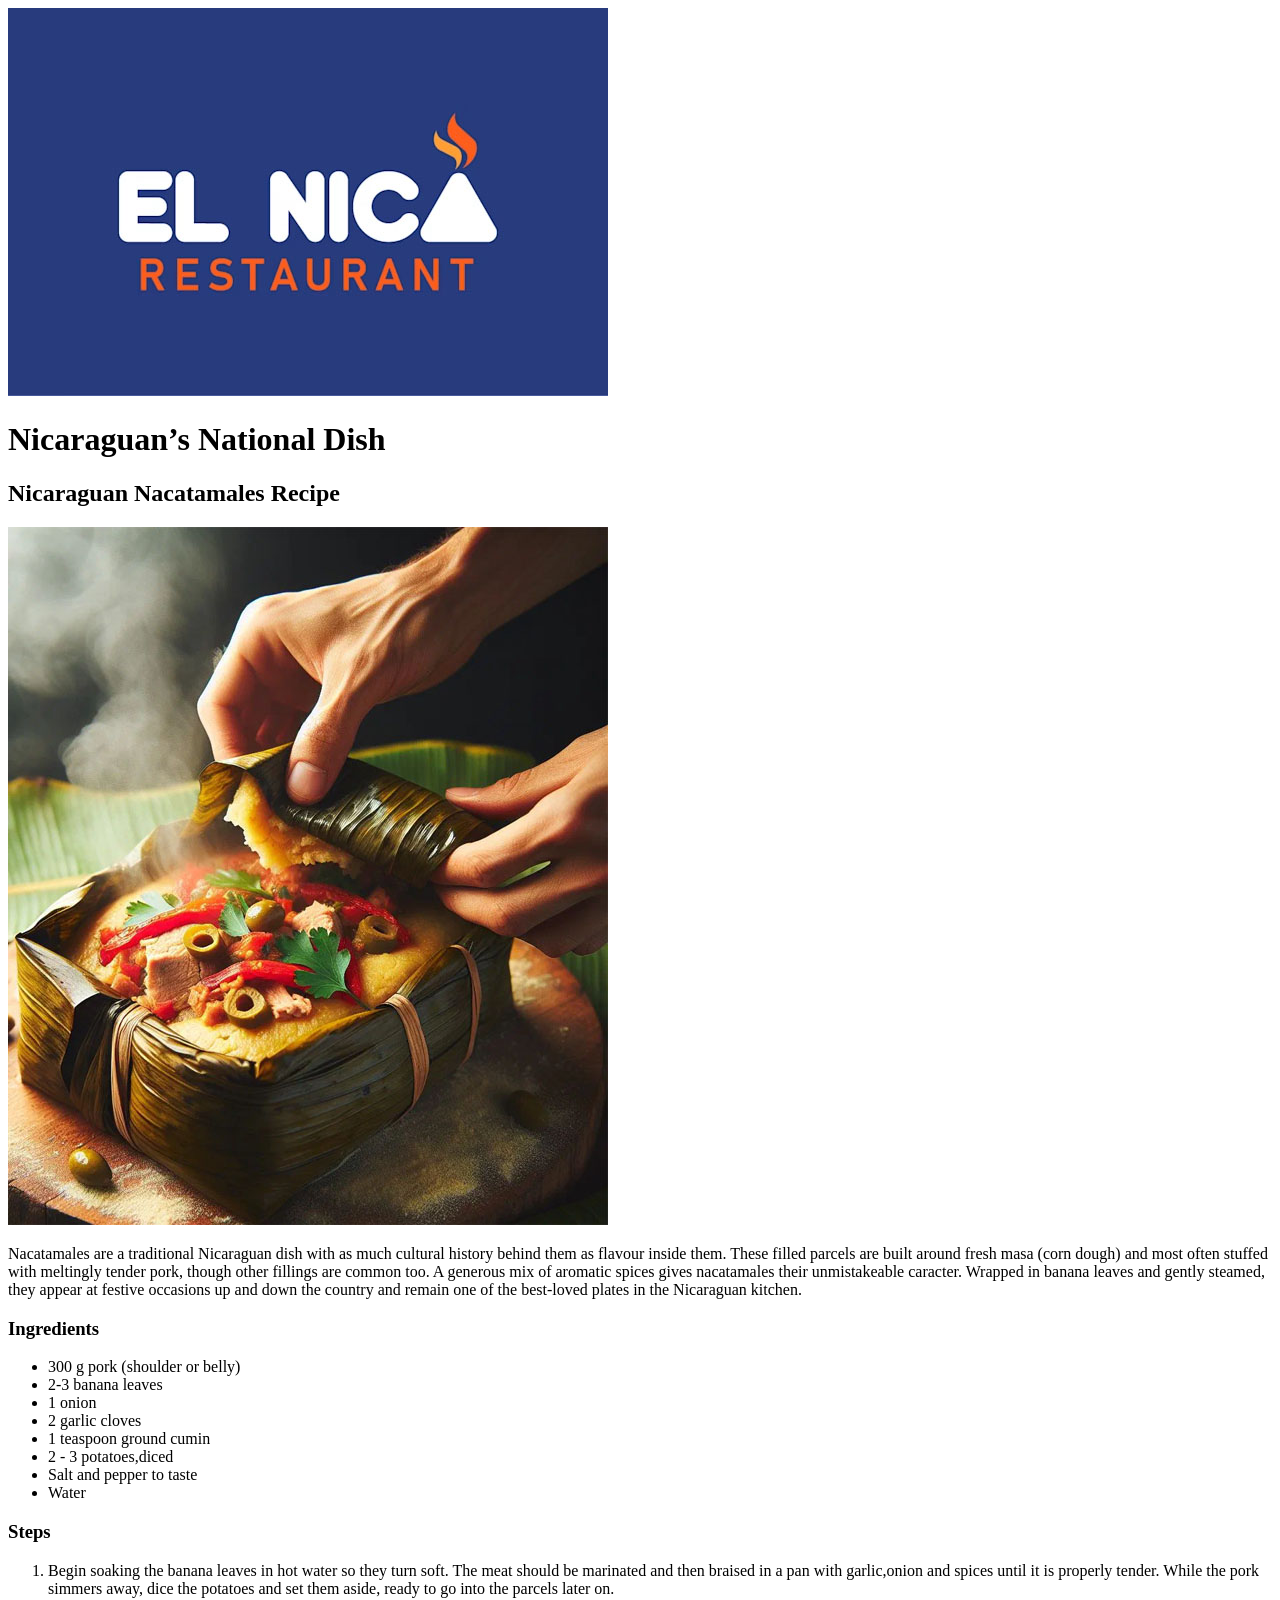
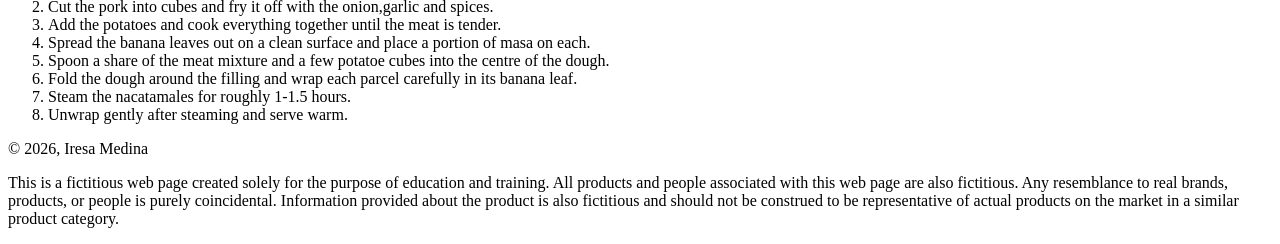
<file: gra1750p2IresaMedina2026/index.html>
<!doctype html>
<html>
<head>
<title>Nicaraguan Nacatamales Recipe | Iresa Medina 2026</title>	
</head>
<body>
<wrapper>
<header>
<img src="el-nica-restaurant-logo.jpg.jpg" />
<h1>Nicaraguan&rsquo;s National Dish</h1>
</header>
<main>
<h2>Nicaraguan Nacatamales Recipe</h2>
<img src="nacatamales-recipe.jpg.jpg" />
<p>Nacatamales are a traditional Nicaraguan dish with as much cultural history behind them as flavour inside them. These filled parcels are built around fresh masa (corn dough) and most often stuffed with meltingly tender pork, though other fillings are common too. A generous mix of aromatic spices gives nacatamales their unmistakeable caracter. Wrapped in banana leaves and gently steamed, they appear at festive occasions up and down the country and remain one of the best-loved plates in the Nicaraguan kitchen.</p>
<section>
<h3>Ingredients</h3>
	<ul>
	<li>300 g pork (shoulder or belly)</li>
	<li>2-3 banana leaves</li>
	<li>1 onion</li>
	<li>2 garlic cloves</li>
	<li>1 teaspoon ground cumin</li>
	<li>2 - 3 potatoes,diced</li>
	<li>Salt and pepper to taste</li>
	<li>Water</li>
	</ul>
</section>
<section>
<h3>Steps</h3>
	<ol>
	<li>Begin soaking the banana leaves in hot water so they turn soft. The meat should be marinated and then braised in a pan with garlic,onion and spices until it is properly tender. While the pork simmers away, dice the potatoes and set them aside, ready to go into the parcels later on.</li>
	<li>Cut the pork into cubes and fry it off with the onion,garlic and spices.</li>
	<li>Add the potatoes and cook everything together until the meat is tender.</li>
	<li>Spread the banana leaves out on a clean surface and place a portion of masa on each.</li>
	<li>Spoon a share of the meat mixture and a few potatoe cubes into the centre of the dough.</li>
	<li>Fold the dough around the filling and wrap each parcel carefully in its banana leaf.</li>
	<li>Steam the nacatamales for roughly 1-1.5 hours.</li>
	<li>Unwrap gently after steaming and serve warm.</li>
	</ol>
	</section>
</main>
<footer>
	<p>&copy; 2026, Iresa Medina</p>
<p>This is a fictitious web page created solely for the purpose of education and training. All products and people associated with this web page are also fictitious. Any resemblance to real brands, products, or people is purely coincidental. Information provided about the product is also fictitious and should not be construed to be representative of actual products on the market in a similar product category.</p>
	</footer>
</wrapper>	
</body>	
</html>
</file>
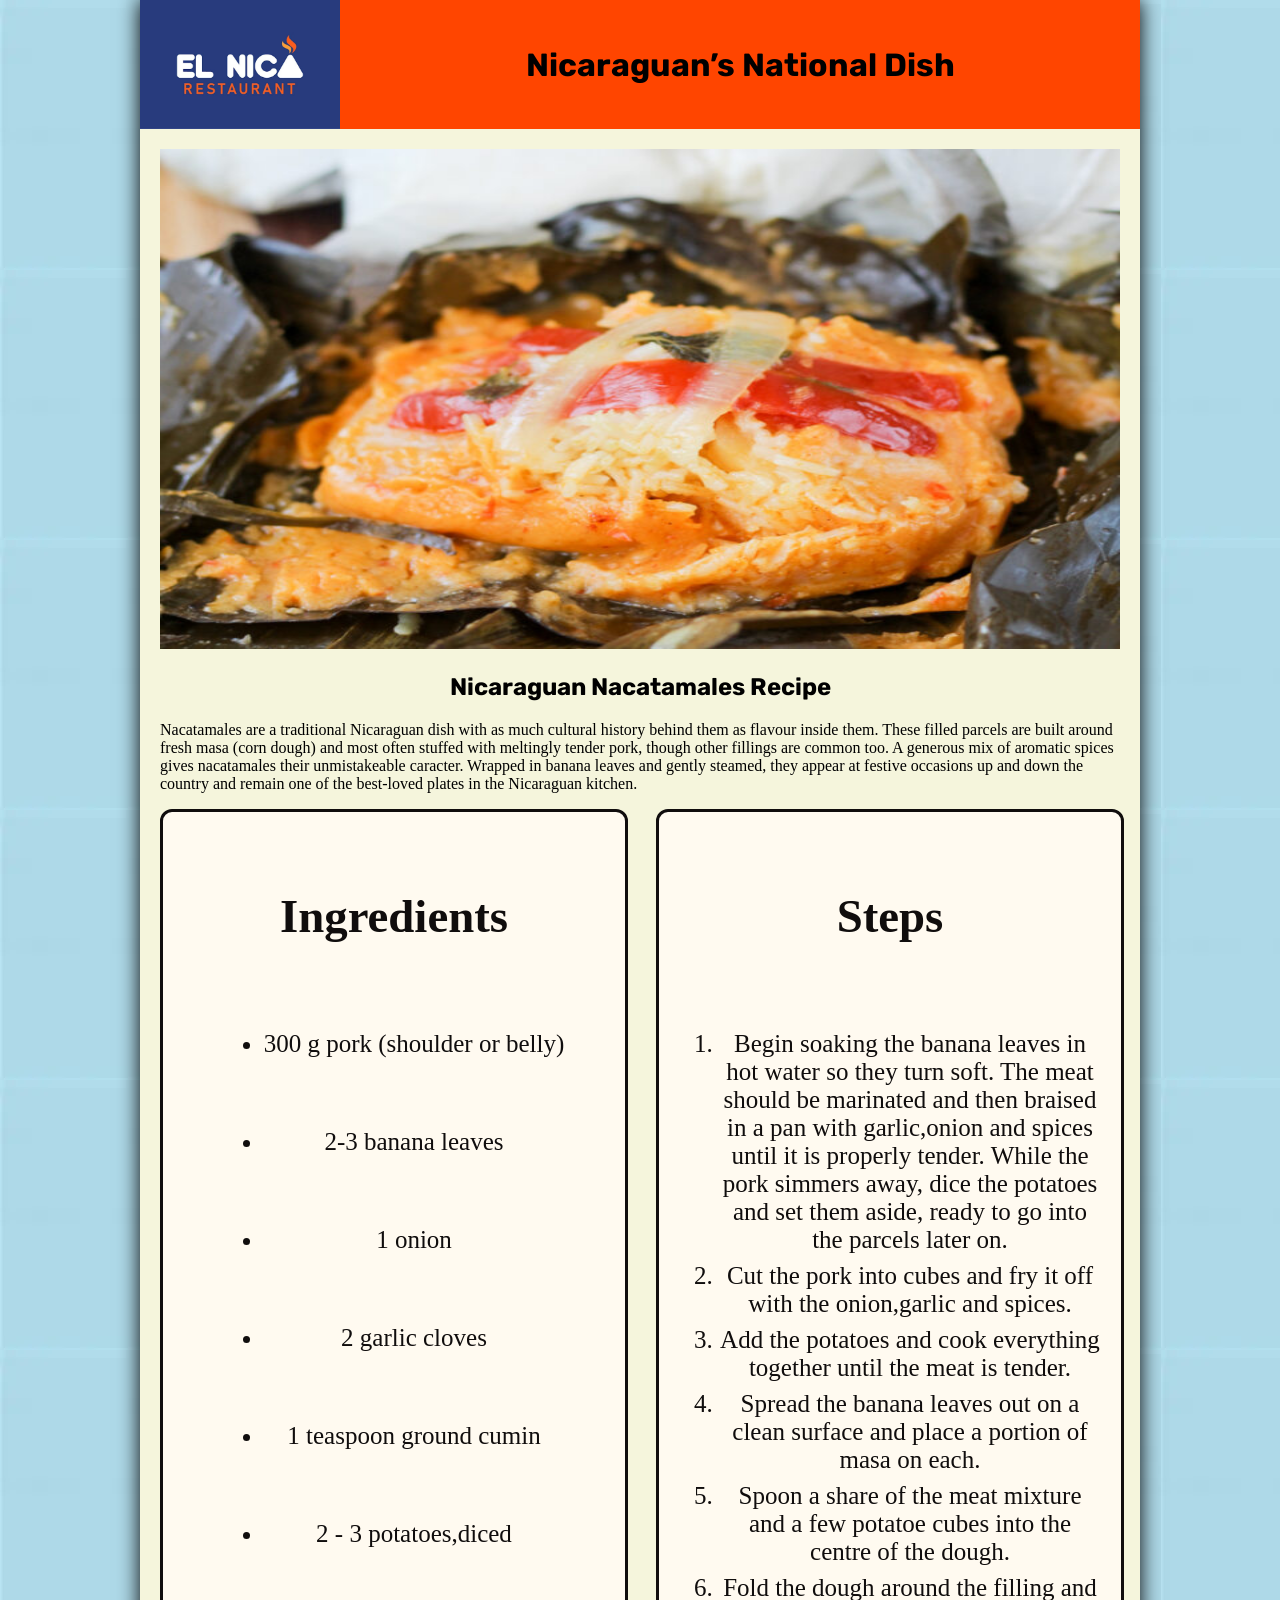
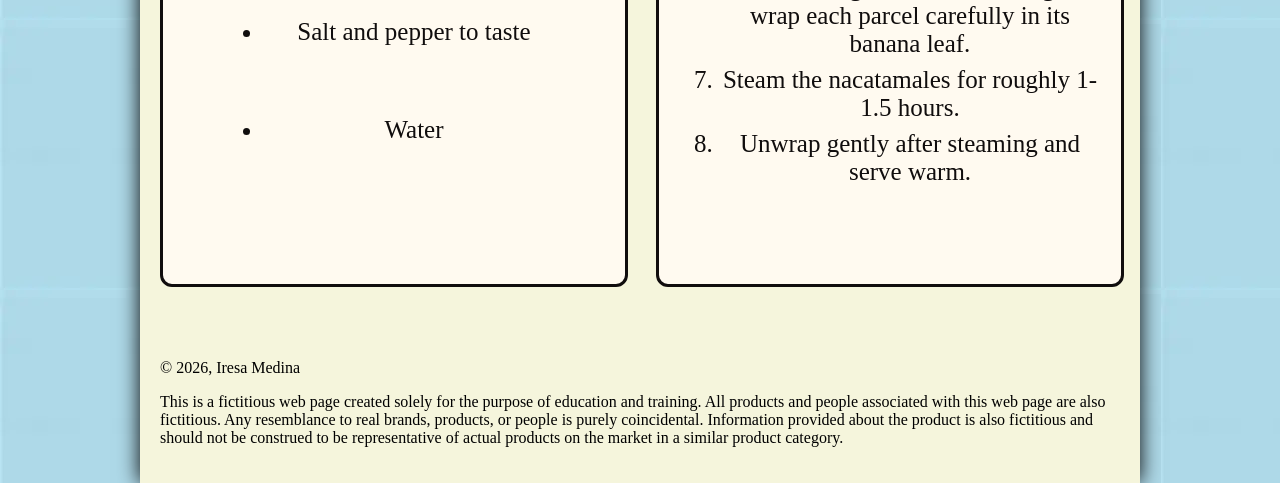
<file: gra1750p3IresaMedina2026/index.html>
<!doctype html>
<html>
<head>
<meta charset="utf-8">
<title>Nicaraguan Nacatamales Recipe | Iresa Medina 2026</title>
   <link rel="preconnect" href="https://fonts.googleapis.com">
<link rel="preconnect" href="https://fonts.gstatic.com" crossorigin>
<link href="https://fonts.googleapis.com/css2?family=Rubik:ital,wght@0,300..900;1,300..900&display=swap" rel="stylesheet">
<style>
body{
    margin: 0;
	padding: 0;
	background-color:antiquewhite;
	background-image: url([data-uri])
}
wrapper {
    width: 1000px;
    display:block;
    margin:0 auto;
	background-color:beige;
	box-shadow: 0 0 20px black;
}
	section{
		width:50%;
		display:inline-block;
		margin-right:-4px;
	}
h1 {
    display: inline;
	font-family: "Rubik", sans-serif;
}
.logo {
    vertical-align: middle;
    width: 200px;
}
header h1{
    display: inline-block;
	margin-left: auto;
	margin-right: auto;
	text-align: center;
}
.banner {
    width: 100%;
	height: 500px;
}
.container {
    display: flex;
	flex-direction: row;
	justify-content: center;
    grid-template-columns: 50% 50%;
    gap: 32px;
}
	.container > * {
		border: 3px solid; color: #100D0D;
		display: flex;
		flex-direction: column;
		justify-content: flex-start;
		align-items: center;
		text-align: center;
		padding: 30px 20px;
		min-height: 480px;
		flex: 1;
		max-width: 450px;
		font-size: 40px!important;
		margin-bottom: 16px;
		border-radius: 12px;
		background-color: floralwhite;
	} 
	
	li{
		margin-bottom: 8px;
		font-size: 25px;
	}
	ul li{
		margin-bottom: 70px;
		font-size: 25px;
	}
	main{
		padding: 20px;
	}
	.container h2{
		font-size: 38px;
		margin-bottom: 16px;
	}
	h2{
		text-align: center;
		font-family: "Rubik", sans-serif;
	}
	header {
	display:flex;
		align-items: center;
		background-color:orangered;
	}
</style>
</head>

<body>
<wrapper>
  <header> <img src="el-nica-restaurant-logo.jpg.jpg" class="logo" />
    <h1>Nicaraguan&rsquo;s National Dish</h1>
  </header>
  <main>
	  <img src="banner-image.jpg" class="banner" />
    <h2>Nicaraguan Nacatamales Recipe</h2>
    <p>Nacatamales are a traditional Nicaraguan dish with as much cultural history behind them as flavour inside them. These filled parcels are built around fresh masa (corn dough) and most often stuffed with meltingly tender pork, though other fillings are common too. A generous mix of aromatic spices gives nacatamales their unmistakeable caracter. Wrapped in banana leaves and gently steamed, they appear at festive occasions up and down the country and remain one of the best-loved plates in the Nicaraguan kitchen.</p>
    <div class="container">
      <section>
        <h3>Ingredients</h3>
        <ul>
          <li>300 g pork (shoulder or belly)</li>
          <li>2-3 banana leaves</li>
          <li>1 onion</li>
          <li>2 garlic cloves</li>
          <li>1 teaspoon ground cumin</li>
          <li>2 - 3 potatoes,diced</li>
          <li>Salt and pepper to taste</li>
          <li>Water</li>
        </ul>
      </section>
      <section>
        <h3>Steps</h3>
        <ol>
          <li>Begin soaking the banana leaves in hot water so they turn soft. The meat should be marinated and then braised in a pan with garlic,onion and spices until it is properly tender. While the pork simmers away, dice the potatoes and set them aside, ready to go into the parcels later on.</li>
          <li>Cut the pork into cubes and fry it off with the onion,garlic and spices.</li>
          <li>Add the potatoes and cook everything together until the meat is tender.</li>
          <li>Spread the banana leaves out on a clean surface and place a portion of masa on each.</li>
          <li>Spoon a share of the meat mixture and a few potatoe cubes into the centre of the dough.</li>
          <li>Fold the dough around the filling and wrap each parcel carefully in its banana leaf.</li>
          <li>Steam the nacatamales for roughly 1-1.5 hours.</li>
          <li>Unwrap gently after steaming and serve warm.</li>
        </ol>
      </section>
    </div>
  </main>
  <footer style="padding: 20px;">
    <p>&copy; 2026, Iresa Medina</p>
    <p>This is a fictitious web page created solely for the purpose of education and training. All products and people associated with this web page are also fictitious. Any resemblance to real brands, products, or people is purely coincidental. Information provided about the product is also fictitious and should not be construed to be representative of actual products on the market in a similar product category.</p>
  </footer>
</wrapper>
</body>
</html>
</file>
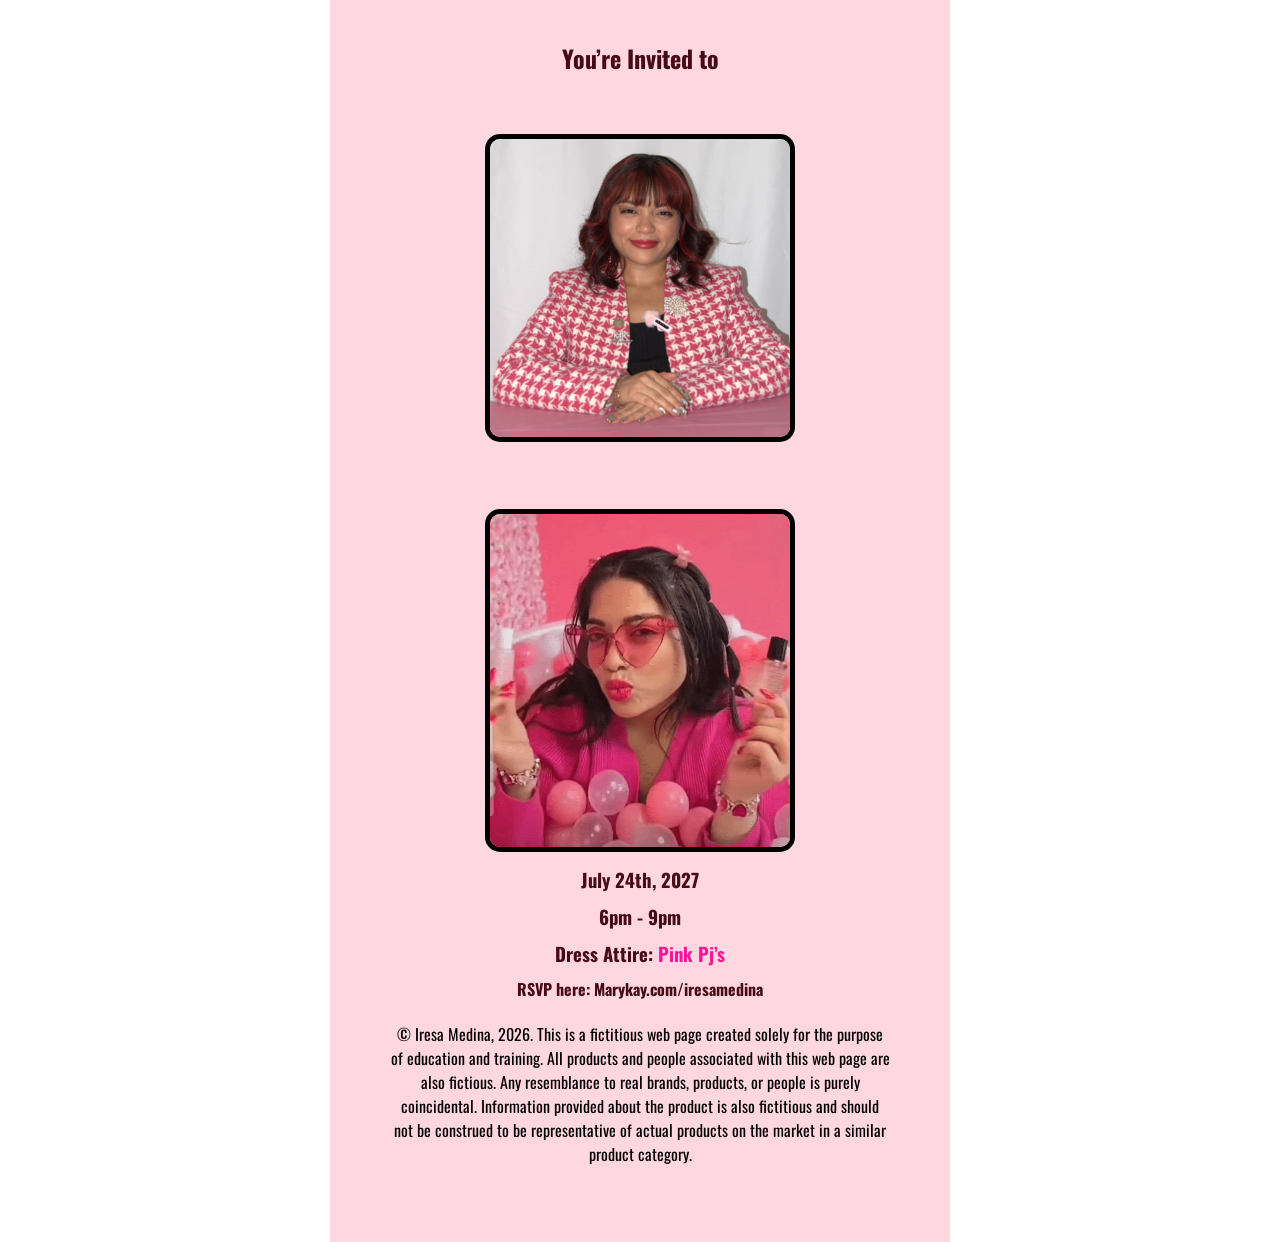
<file: gra1750p4IresaMedina2026/index.html>
<!doctype html>
<html>
<head>
<meta charset="utf-8">
<title>Invitation to a MaryKay Skincare Party | Iresa Medina,2026</title>
<link rel="preconnect" href="https://fonts.googleapis.com">
<link rel="preconnect" href="https://fonts.gstatic.com" crossorigin>
<link href="https://fonts.googleapis.com/css2?family=Lobster&family=Oswald:wght@200..700&display=swap" rel="stylesheet">
	<style>
		body{
			h3 {
				margin: 10px;
				color:#460B17;
				span{
					color:#ff1493;
				}
			}
			h4 {
				margin-top: 0px;
				color:#460B17;
			}
			h1 {
				margin-top: -20px;
			}
			h2 {
				margin-top: -20px;
				font-family: "Oswald", sans-serif;
				color:#460B17;
			}
			margin: 0;
			min-height: 100vh;
			background-image:url("https://i.pinimg.com/736x/55/6d/0f/556d0fbd54c1c1dfeb073ce4c1a01a7b.jpg");
			font-family: "Oswald", sans-serif;
		}
		wrapper{
			width: 500px;
			display: block;
			margin: auto;
			text-align: center; 
		    background-color:#F5B1CC;
			padding: 60px;
			background-color: RGBA(255,209,220,0.85);
			min-height: 1000px;
		}
		h1{
			  font-family: "Lobster", sans-serif;
			  line-height: 1.3;
			  color:transparent;
			  font-size: 37px;
			  background-image:url("https://t4.ftcdn.net/jpg/06/54/80/69/360_F_654806916_cz8F213qORSBMDWuU1UsWVf3TsQOHMu6.jpg");
			  background-clip: text;
			  background-position: center;
			  margin: 0 0 40px;
		}
		.party{font-family: "Lobster", sans-serif;
			color: transparent;
			background-image: url("https://t4.ftcdn.net/jpg/06/54/80/69/360_F_654806916_cz8F213qORSBMDWuU1UsWVf3TsQOHMu6.jpg");
			font-size: 37px;
			background-clip: text;
			background-position: center;
			margin: 10 0 30px;
				text-align: center;
				margin-top: 40px;
				width:100%;}
			}
		p{
			margin-top: -20px;
			font-family: "Oswald", sans-serif;
			color:#460B17;
		}
			}
	</style>
</head>
<body>
	<wrapper>
	<header>
		<h2>You&rsquo;re Invited to</h2>
		<h1>A MaryKay Makeover Party&nbsp;<br/></h1>
		</header>
		<main>
		<img src="HeadshotMK.png" style="width:300px; display:block; margin:-30px auto; border:5px solid black; border-radius:15px;"/>
		<h2 class="party">Beauty is more Beautiful Shared</h2>
		<img src="bomerang-selfie.gif" style="width:300px; display:block; margin:-20px auto; border:5px solid black; border-radius:15px;"/>
		<br>
		<h3>July 24th, 2027</h3>
        <h3>6pm - 9pm</h3>
		<h3>Dress Attire: <span>Pink Pj&rsquo;s</span></h3>
		<h4>RSVP here: Marykay.com/iresamedina</h4>
	  </main>
	<footer>
	<p> &copy; Iresa Medina, 2026. This is a fictitious web page created solely for the purpose of education and training. All products and people associated with this web page are also fictious. Any resemblance to real brands, products, or people is purely coincidental. Information provided about the product is also fictitious and should not be construed to be representative of actual products on the market in a similar product category.</p>
	</footer>
	</wrapper>
</body>
</html>
</file>
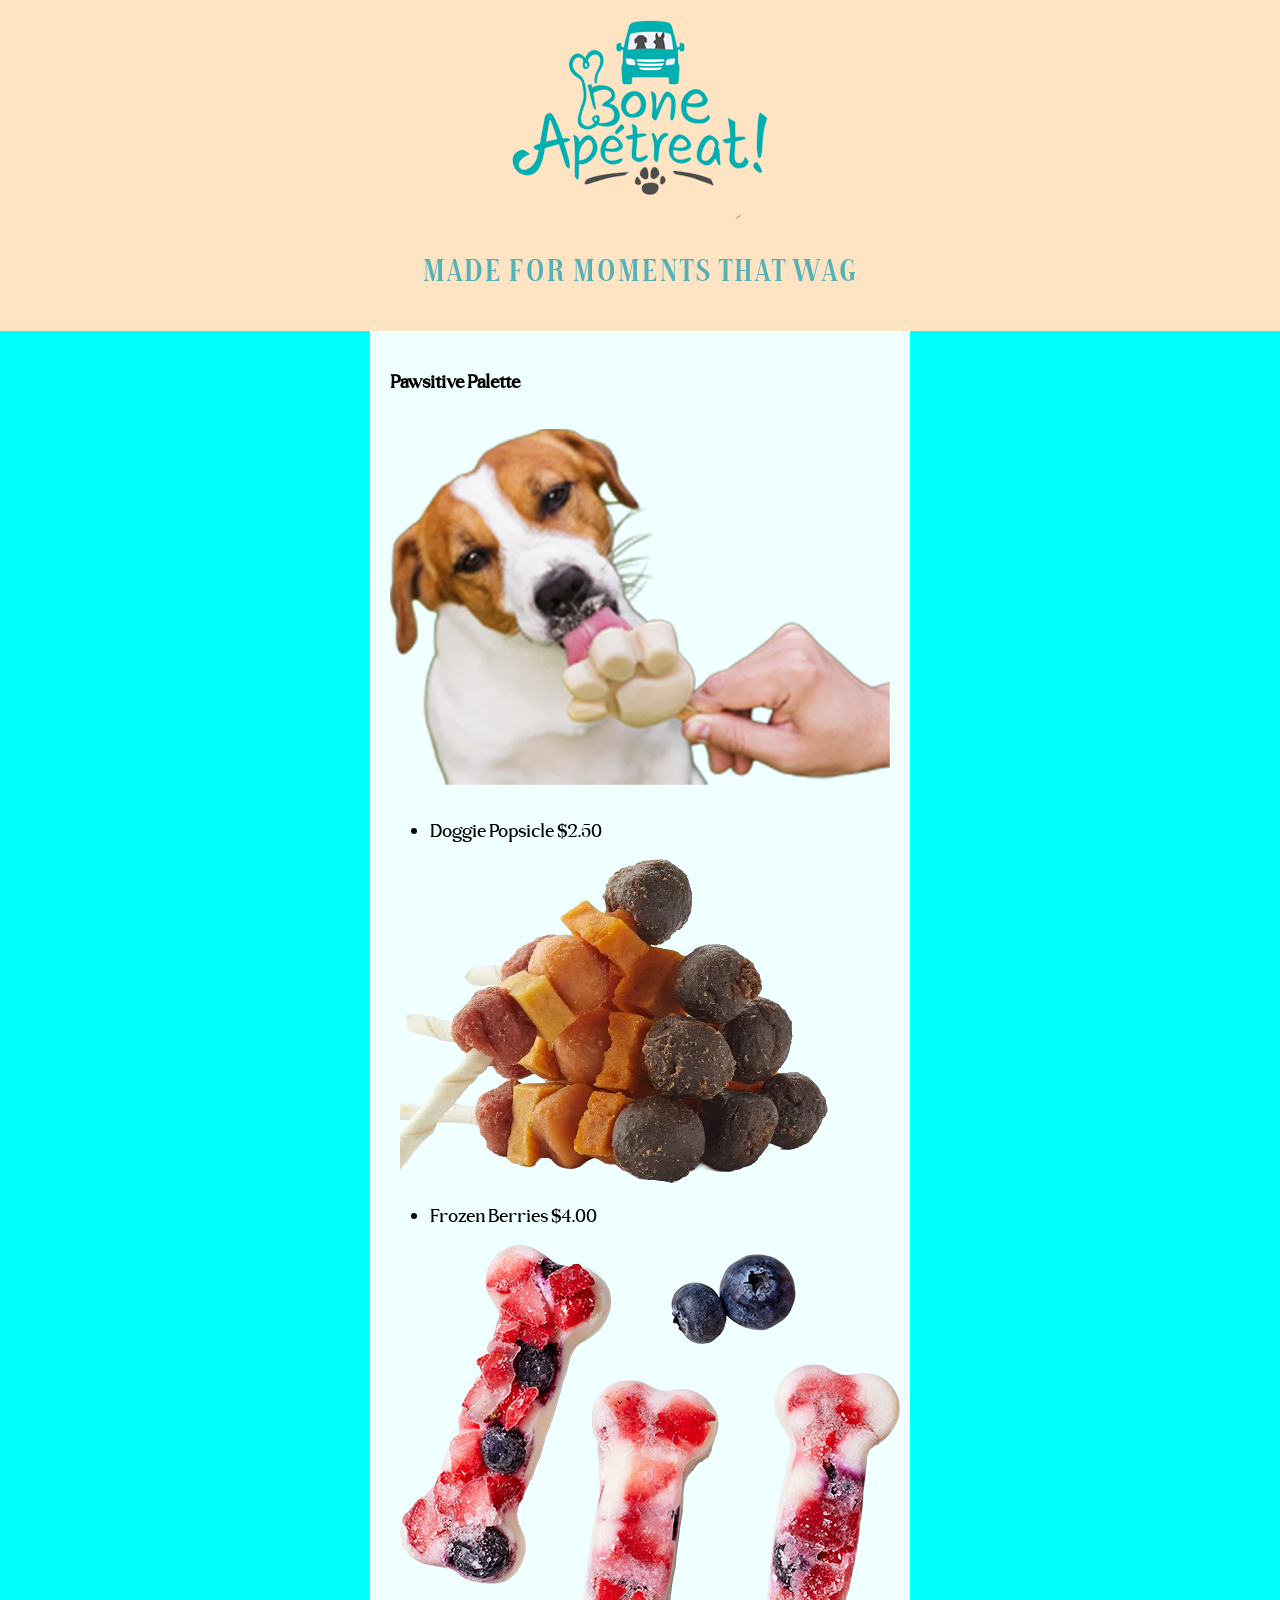
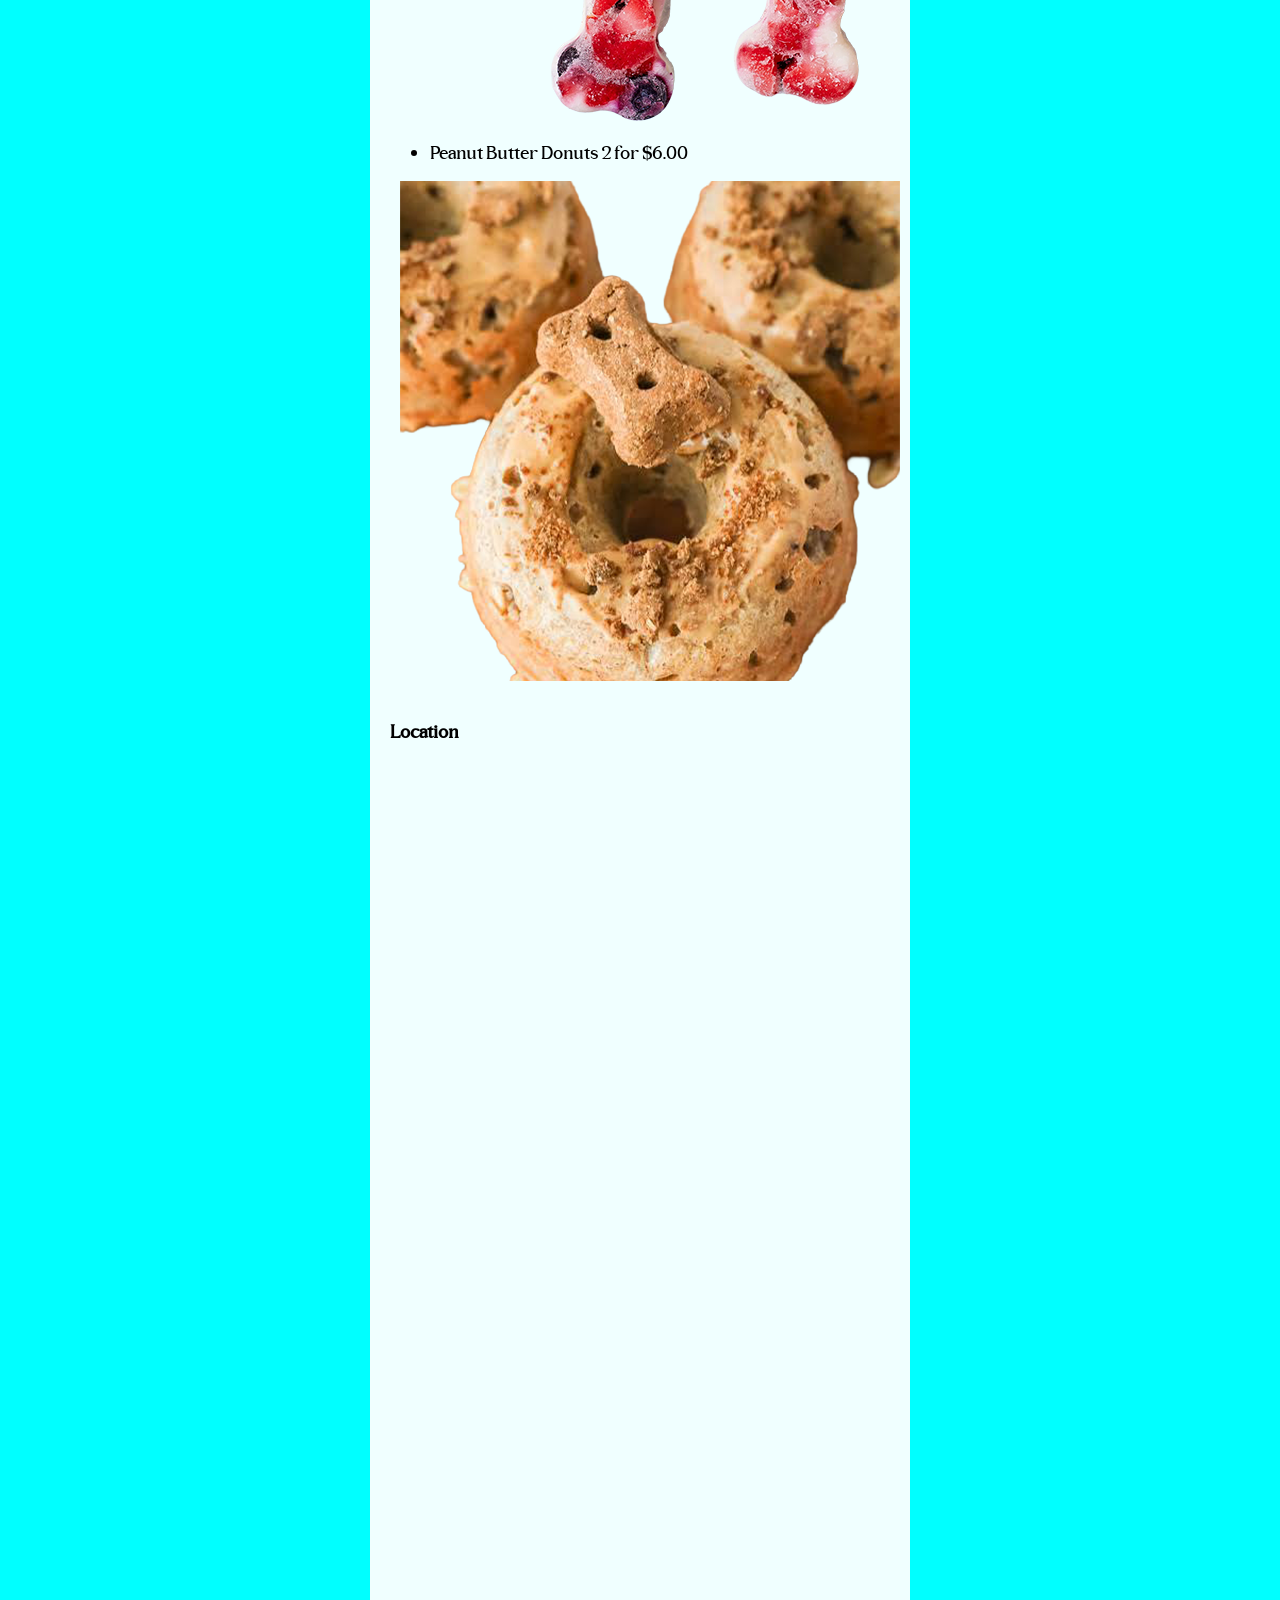
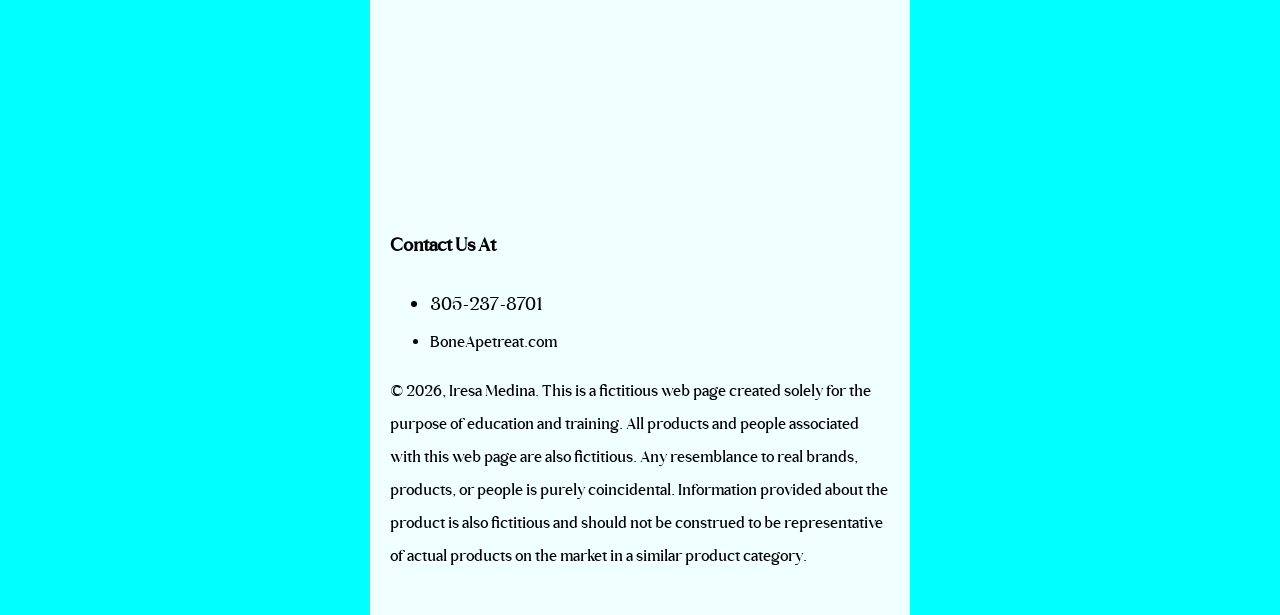
<file: gra1750p5IresaMedina2026/index.html>
<!doctype html>
<html>
<head>
<meta charset="utf-8">
<title> Bone Apetreat! | Iresa Medina,2026</title>
<style>
@font-face {
    font-family: 'belgiano_serifregular';
    src: url('belgiano_serif_2-webfont.woff2') format('woff2'), url('belgiano_serif_2-webfont.woff') format('woff');
    font-weight: normal;
    font-style: normal;
}
	.topwrapper{
		max-width: 500px;
		margin:0 auto;
		text-align: center;
	}
@font-face {
    font-family: 'magazinebold';
    src: url('magazine-bold-webfont.woff2') format('woff2'), url('magazine-bold-webfont.woff') format('woff');
    font-weight: normal;
    font-style: normal;
}
body {
    margin: 0;
    background-color: aqua;
    font-family: 'belgiano_serifregular';
}
	.menu{
		display: block;
		margin-left: -30px;
		margin-right: 50px;
		margin-top: 20px;
		position: relative;
		top: -20px;
	}
wrapper {
    width: 500px;
	transform: translateY (0px);
    display: block;
    margin: auto;
    background-color: azure;
    padding: 20px;
}
header {
    background-color: bisque;
}
.topwrapper {
    background-color: bisque;
}
h1 {
    font-family: 'magazinebold';
	color: #55B1B6;
}
</style>
</head>

<body>
<header>
  <wrapper class="topwrapper"> <img src="logo.png" class="logo" />
	  <h1>Made For Moments that wag</h1>
  </wrapper>
</header>
<wrapper>
  <main>
   <h3 style="font-size: larger;">Pawsitive Palette</h3> 
  <img src="dog-ice-cream.png" class="banner" />
    
    <ul>
      <li style="font-size: larger;">Doggie Popsicle $2.50<br />
        <img src="dog-popsicle.png" class="menu"/></li>
      <li style="font-size: larger;">Frozen Berries $4.00<br />
        <img src="frozen-yogurt-treat.png" class="menu"/></li>
      <li style="font-size: larger;">Peanut Butter Donuts  2 for  $6.00 <br />
        <img src="doggie-donuts.png" class="menu"/></li>
    </ul>
    <h3>Location</h3>
    <!-- 
        Copy-and-paste Google Map Below
        -->
	<iframe src="https://www.google.com/maps/embed?pb=!1m26!1m12!1m3!1d228992.4857172596!2d-80.35774990857603!3d26.261417093049978!2m3!1f0!2f0!3f0!3m2!1i1024!2i768!4f13.1!4m11!3e6!4m3!3m2!1d26.148864!2d-80.2193408!4m5!1s0x88d91911bf5307af%3A0x116ff9c2b1fe6467!2sLazy%20Dog%20Restaurant%20%26%20Bar%2C%209636%20Glades%20Rd%2C%20Boca%20Raton%2C%20FL%2033434!3m2!1d26.3674444!2d-80.1972775!5e0!3m2!1sen!2sus!4v1794192119808!5m2!1sen!2sus" width="500" height="500" style="border:0;" allowfullscreen="" loading="lazy" referrerpolicy="strict-origin-when-cross-origin"></iframe>
	<iframe width="500" height="500" src="https://www.youtube.com/embed/ijXUR8-MhGM?si=QO9oKDmtRhEceOfV&amp;start=32" title="YouTube video player" frameborder="0" allow="accelerometer; autoplay; clipboard-write; encrypted-media; gyroscope; picture-in-picture; web-share" referrerpolicy="strict-origin-when-cross-origin" allowfullscreen></iframe>
    <h3>Contact Us At</h3>
    <ul>
      <li style="font-size: larger;">305-237-8701</li>
      <li>BoneApetreat.com</li>
    </ul>
  </main>
  <footer>
    <p>&copy; 2026, Iresa Medina. This is a fictitious web page created solely for the purpose of education and training. All products and people associated with this web page are also fictitious. Any resemblance to real brands, products, or people is purely coincidental. Information provided about the product is also fictitious and should not be construed to be representative of actual products on the market in a similar product category.</p>
  </footer>
</wrapper>
</body>
</html>
</file>
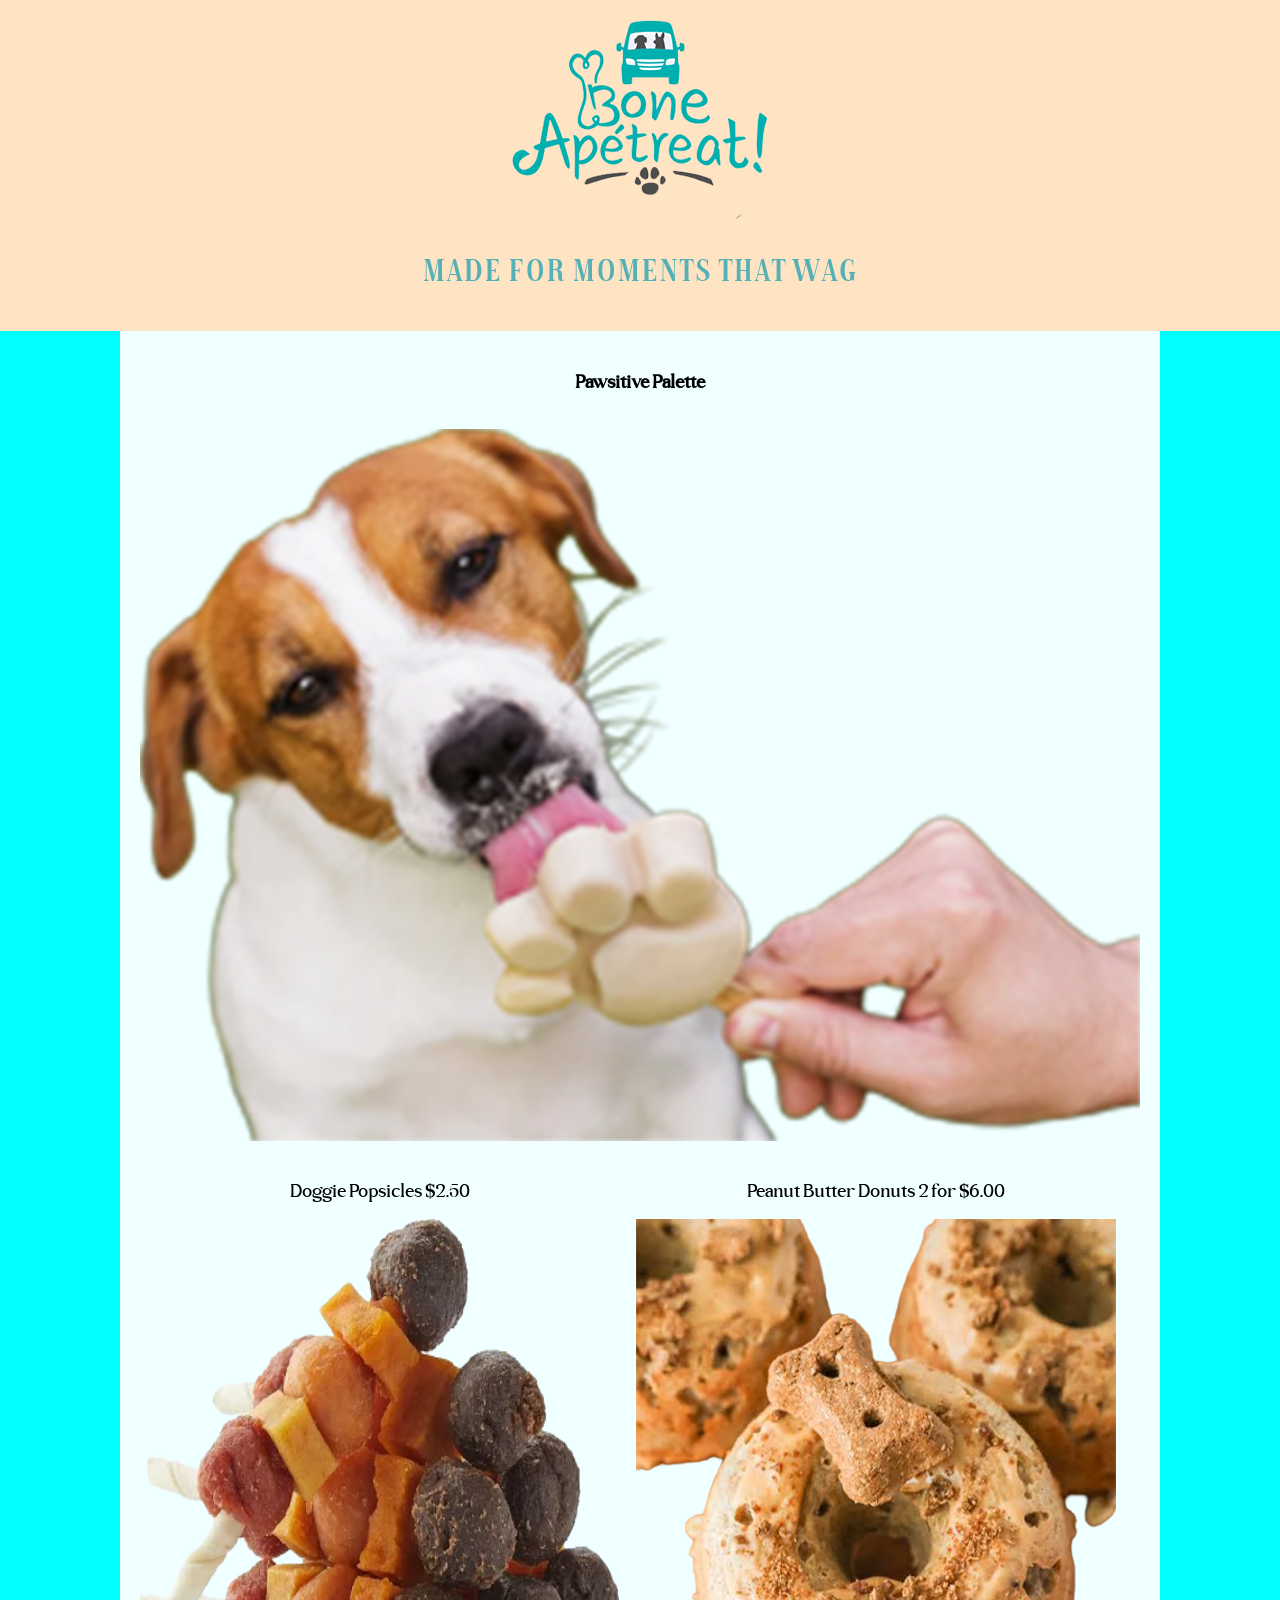
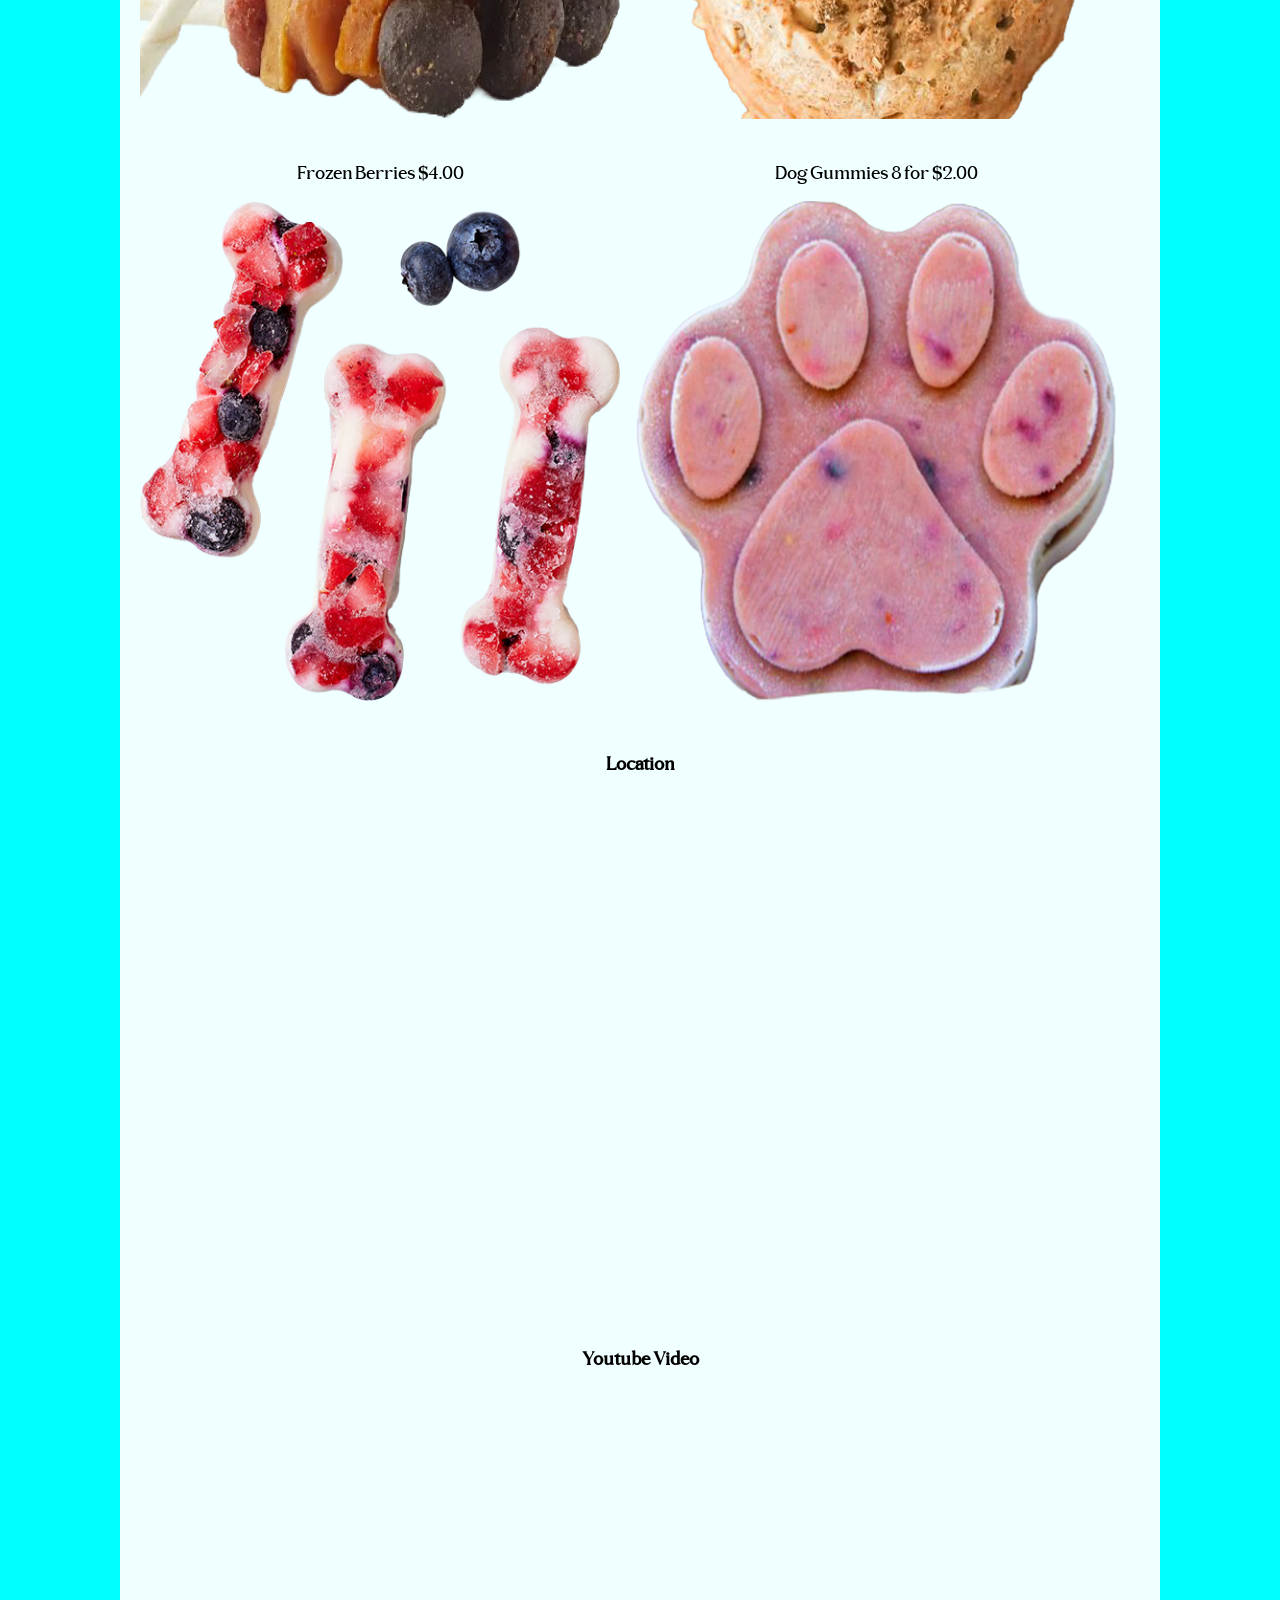
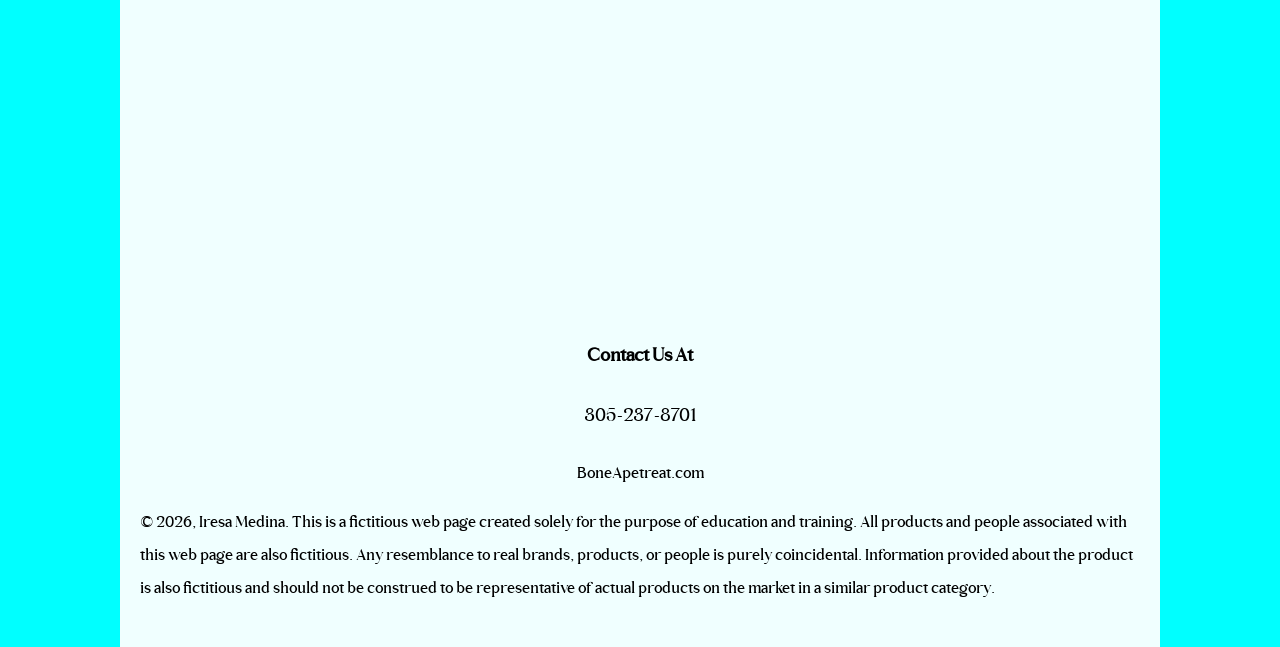
<file: gra1750p6IresaMedina2026/index.html>
<!doctype html>
<html>
<head>
<meta charset="utf-8">
<title> Bone Apetreat! | Iresa Medina,2026</title>
<style>
@font-face {
    font-family: 'belgiano_serifregular';
    src: url('belgiano_serif_2-webfont.woff2') format('woff2'), url('belgiano_serif_2-webfont.woff') format('woff');
    font-weight: normal;
    font-style: normal;
}
	.topwrapper{
		max-width: 500px;
		margin:0 auto;
		text-align: center;
	}
@font-face {
    font-family: 'magazinebold';
    src: url('magazine-bold-webfont.woff2') format('woff2'), url('magazine-bold-webfont.woff') format('woff');
    font-weight: normal;
    font-style: normal;
}
body {
    margin: 0;
    background-color: aqua;
    font-family: 'belgiano_serifregular';
}
	.menu{
		width:100%;
		height: 500px;
	}
wrapper {
    width: 500px;
	transform: translateY (0px);
    display: block;
    margin: auto;
    background-color: azure;
    padding: 20px;
}
li{
			text-align: center;
	margin: 20px 0 10px;
	}
ul{
			margin: 0;
			padding: 0;
			list-style-type: none;
		}
.banner{
	width: 100%;
	}	
header {
    background-color: bisque;
}
.topwrapper {
    background-color: bisque;
}
h1 {
    font-family: 'magazinebold';
	color: #55B1B6;
}
article{
		display: grid;
			grid-template-columns:auto;
			gap: 16px;
			
	}
	@media (min-width:1000px){
			wrapper{
				width:1000px;
			}
			article{
				grid-template-columns:48% 48%;
		}
		h3{
			text-align: center;
		}
		
	}
</style>
</head>

<body>
<header>
  <wrapper class="topwrapper"> <img src="logo.png" class="logo" />
	  <h1>Made For Moments that wag</h1>
  </wrapper>
</header>
<wrapper>
  <main>
   <h3 style="font-size: larger;">Pawsitive Palette</h3> 
  <img src="dog-ice-cream.png" class="banner" />
    <article><section>
    <ul style="list-style-type: none;"> 
      <li style="font-size: larger;">Doggie Popsicles $2.50<br />
        <img src="dog-popsicle.png" class="menu"/></li>
      <li style="font-size: larger;">Frozen Berries $4.00<br />
        <img src="frozen-yogurt-treat.png" class="menu"/></li>
		</section><section>
      <li style="font-size:larger; list-style-type: none;">Peanut Butter Donuts  2 for  $6.00 <br />
        <img src="doggie-donuts.png" class="menu"/></li>
		<li style="font-size: larger; list-style-type: none;">Dog Gummies  8 for  $2.00 <br />
        <img src="doggie-gummies.png" class="menu"/></li>
		</section>
		</article>
    </ul>
    <h3>Location</h3>
    <!-- 
        Copy-and-paste Google Map Below
        -->
	<iframe src="https://www.google.com/maps/embed?pb=!1m26!1m12!1m3!1d228992.4857172596!2d-80.35774990857603!3d26.261417093049978!2m3!1f0!2f0!3f0!3m2!1i1024!2i768!4f13.1!4m11!3e6!4m3!3m2!1d26.148864!2d-80.2193408!4m5!1s0x88d91911bf5307af%3A0x116ff9c2b1fe6467!2sLazy%20Dog%20Restaurant%20%26%20Bar%2C%209636%20Glades%20Rd%2C%20Boca%20Raton%2C%20FL%2033434!3m2!1d26.3674444!2d-80.1972775!5e0!3m2!1sen!2sus!4v1794192119808!5m2!1sen!2sus" width="100%" height="500" style="border:0;" allowfullscreen="" loading="lazy" referrerpolicy="strict-origin-when-cross-origin"></iframe>
	  <h3>Youtube Video</h3>
	<iframe width="100%" height="500" src="https://www.youtube.com/embed/ijXUR8-MhGM?si=QO9oKDmtRhEceOfV&amp;start=32" title="YouTube video player" frameborder="0" allow="accelerometer; autoplay; clipboard-write; encrypted-media; gyroscope; picture-in-picture; web-share" referrerpolicy="strict-origin-when-cross-origin" allowfullscreen></iframe>
    <h3>Contact Us At</h3>
    <ul>
      <li style="font-size: larger;">305-237-8701</li>
      <li>BoneApetreat.com</li>
    </ul>
  </main>
  <footer>
    <p>&copy; 2026, Iresa Medina. This is a fictitious web page created solely for the purpose of education and training. All products and people associated with this web page are also fictitious. Any resemblance to real brands, products, or people is purely coincidental. Information provided about the product is also fictitious and should not be construed to be representative of actual products on the market in a similar product category.</p>
  </footer>
</wrapper>
</body>
</html>
</file>
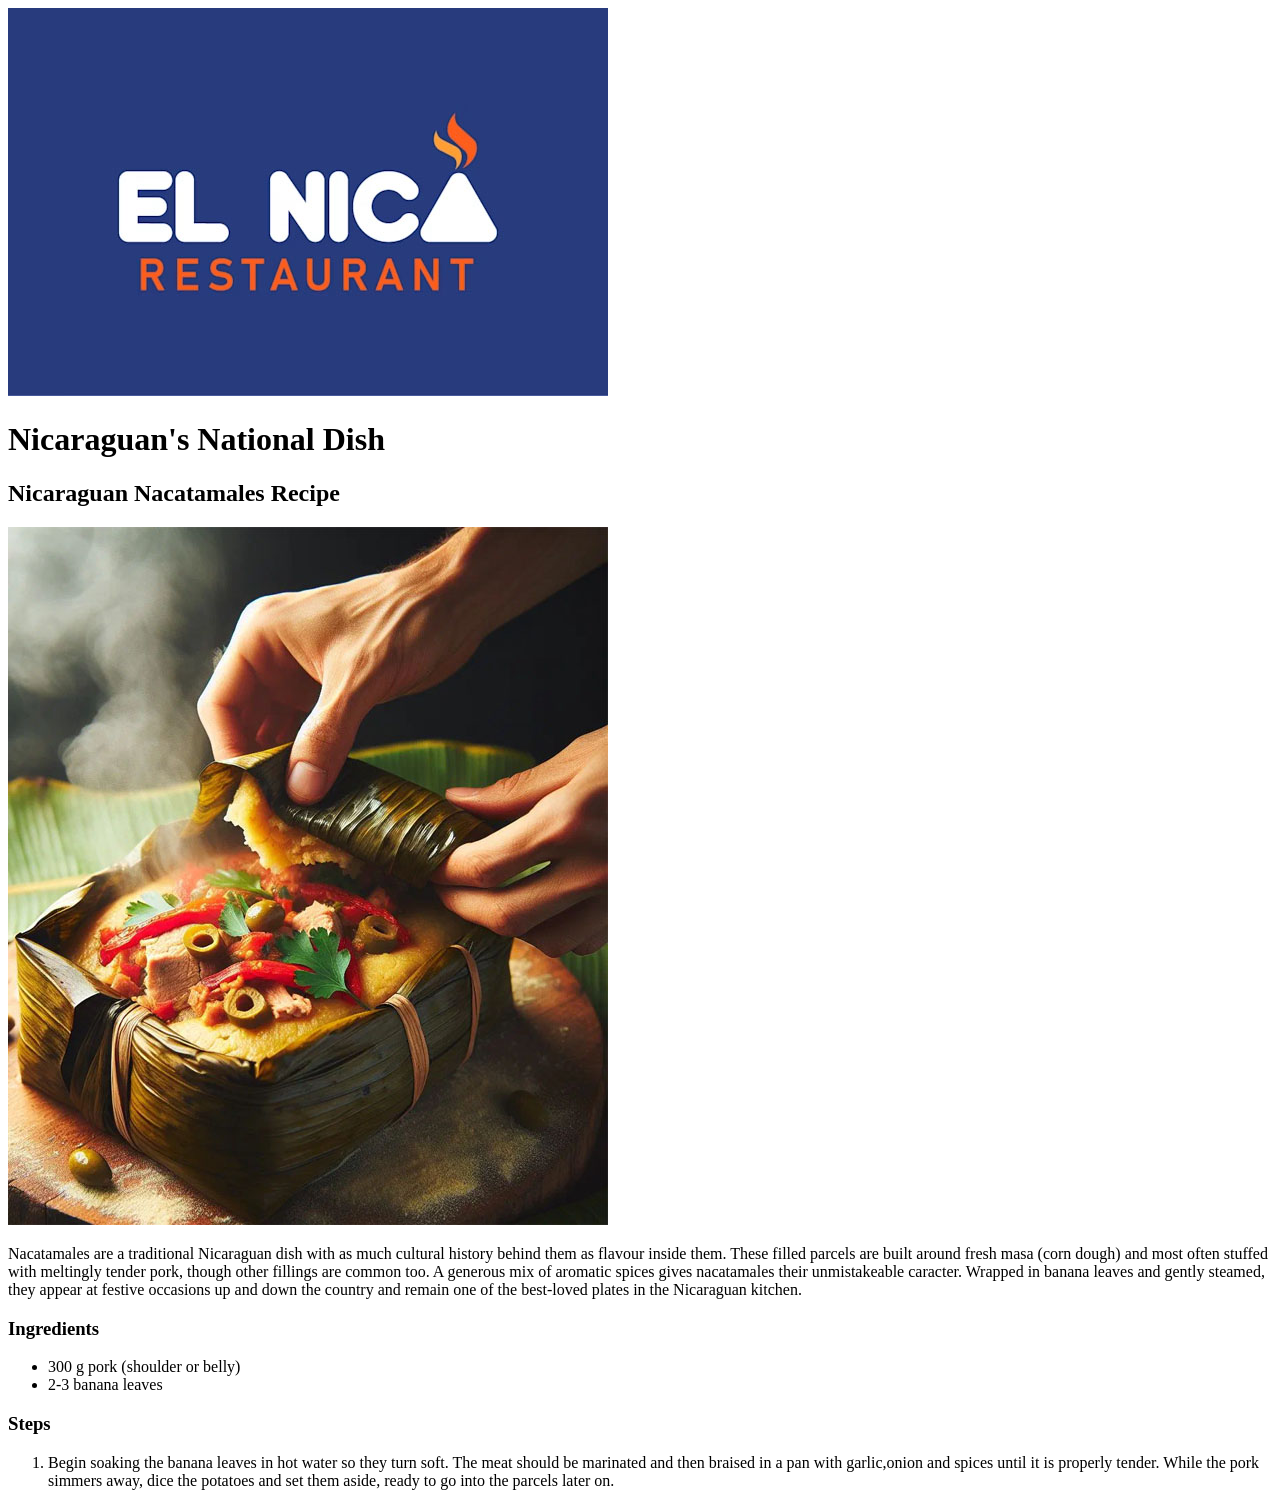
<file: test/gra1750p2IresaMedina2026/index.html>
<!doctype html>
<html>
<head>
<title>Nicaraguan Nacatamales Recipe | Iresa Medina 2026</title>	
</head>
<body>
<wrapper>
<header>
<img src="el-nica-restaurant-logo.jpg.jpg" />
<h1>Nicaraguan's National Dish</h1>
</header>
<main>
<h2>Nicaraguan Nacatamales Recipe</h2>
<img src="nacatamales-recipe.jpg.jpg" />
<p>Nacatamales are a traditional Nicaraguan dish with as much cultural history behind them as flavour inside them. These filled parcels are built around fresh masa (corn dough) and most often stuffed with meltingly tender pork, though other fillings are common too. A generous mix of aromatic spices gives nacatamales their unmistakeable caracter. Wrapped in banana leaves and gently steamed, they appear at festive occasions up and down the country and remain one of the best-loved plates in the Nicaraguan kitchen.</p>
<section>
<h3>Ingredients</h3>
	<ul>
	<li>300 g pork (shoulder or belly)</li>
	<li>2-3 banana leaves</li>	
	</ul>
</section>
<section>
<h3>Steps</h3>
	<ol>
	<li>Begin soaking the banana leaves in hot water so they turn soft. The meat should be marinated and then braised in a pan with garlic,onion and spices until it is properly tender. While the pork simmers away, dice the potatoes and set them aside, ready to go into the parcels later on.</li>
	</ol>
	</section>
</main>
<footer></footer>
</wrapper>	
</body>	
</html>
</file>
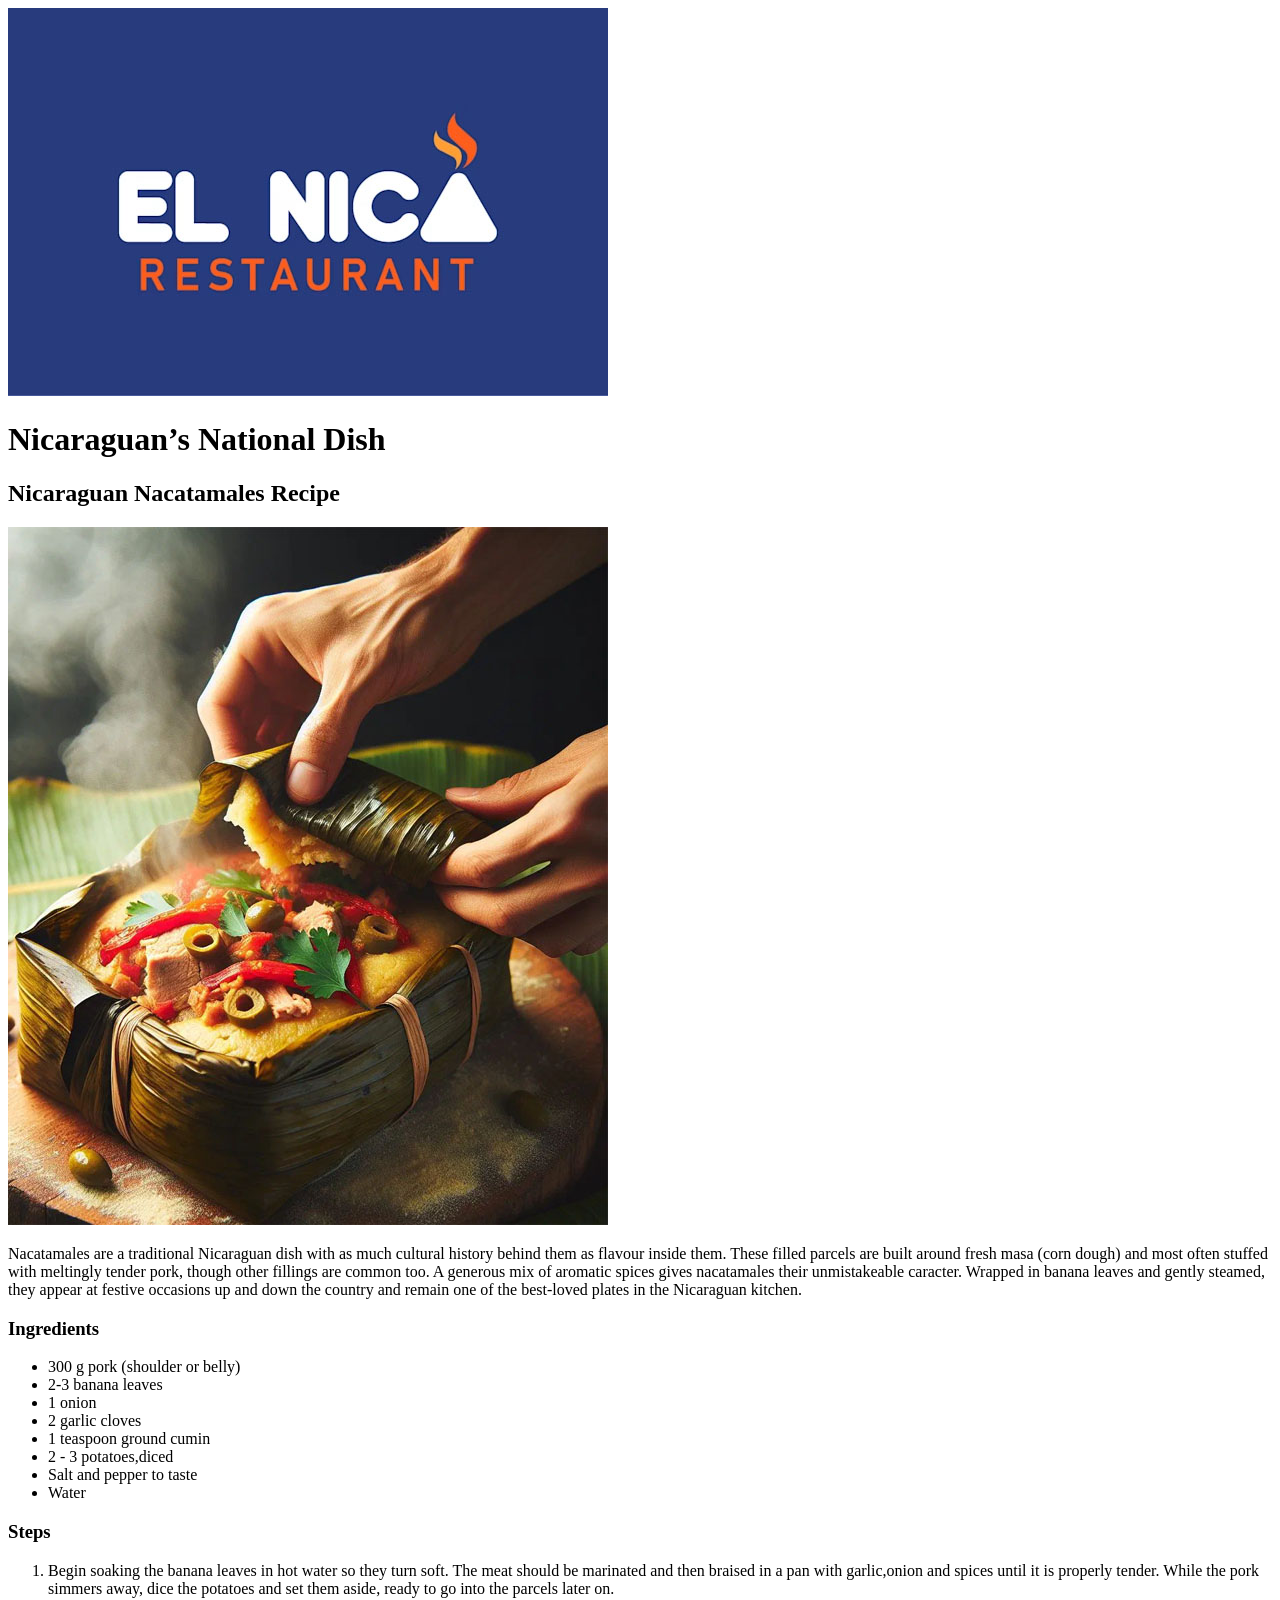
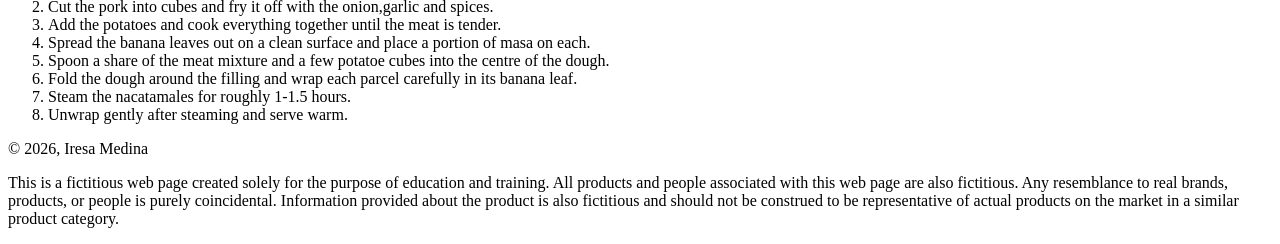
<file: gra1750p2IresaMedina2026/index.htmllll.html>
<!doctype html>
<html>
<head>
<title>Nicaraguan Nacatamales Recipe | Iresa Medina 2026</title>	
</head>
<body>
<wrapper>
<header>
<img src="el-nica-restaurant-logo.jpg.jpg" />
<h1>Nicaraguan&rsquo;s National Dish</h1>
</header>
<main>
<h2>Nicaraguan Nacatamales Recipe</h2>
<img src="nacatamales-recipe.jpg.jpg" />
<p>Nacatamales are a traditional Nicaraguan dish with as much cultural history behind them as flavour inside them. These filled parcels are built around fresh masa (corn dough) and most often stuffed with meltingly tender pork, though other fillings are common too. A generous mix of aromatic spices gives nacatamales their unmistakeable caracter. Wrapped in banana leaves and gently steamed, they appear at festive occasions up and down the country and remain one of the best-loved plates in the Nicaraguan kitchen.</p>
<section>
<h3>Ingredients</h3>
	<ul>
	<li>300 g pork (shoulder or belly)</li>
	<li>2-3 banana leaves</li>
	<li>1 onion</li>
	<li>2 garlic cloves</li>
	<li>1 teaspoon ground cumin</li>
	<li>2 - 3 potatoes,diced</li>
	<li>Salt and pepper to taste</li>
	<li>Water</li>
	</ul>
</section>
<section>
<h3>Steps</h3>
	<ol>
	<li>Begin soaking the banana leaves in hot water so they turn soft. The meat should be marinated and then braised in a pan with garlic,onion and spices until it is properly tender. While the pork simmers away, dice the potatoes and set them aside, ready to go into the parcels later on.</li>
	<li>Cut the pork into cubes and fry it off with the onion,garlic and spices.</li>
	<li>Add the potatoes and cook everything together until the meat is tender.</li>
	<li>Spread the banana leaves out on a clean surface and place a portion of masa on each.</li>
	<li>Spoon a share of the meat mixture and a few potatoe cubes into the centre of the dough.</li>
	<li>Fold the dough around the filling and wrap each parcel carefully in its banana leaf.</li>
	<li>Steam the nacatamales for roughly 1-1.5 hours.</li>
	<li>Unwrap gently after steaming and serve warm.</li>
	</ol>
	</section>
</main>
<footer>
	<p>&copy; 2026, Iresa Medina</p>
<p>This is a fictitious web page created solely for the purpose of education and training. All products and people associated with this web page are also fictitious. Any resemblance to real brands, products, or people is purely coincidental. Information provided about the product is also fictitious and should not be construed to be representative of actual products on the market in a similar product category.</p>
	</footer>
</wrapper>	
</body>	
</html>
</file>
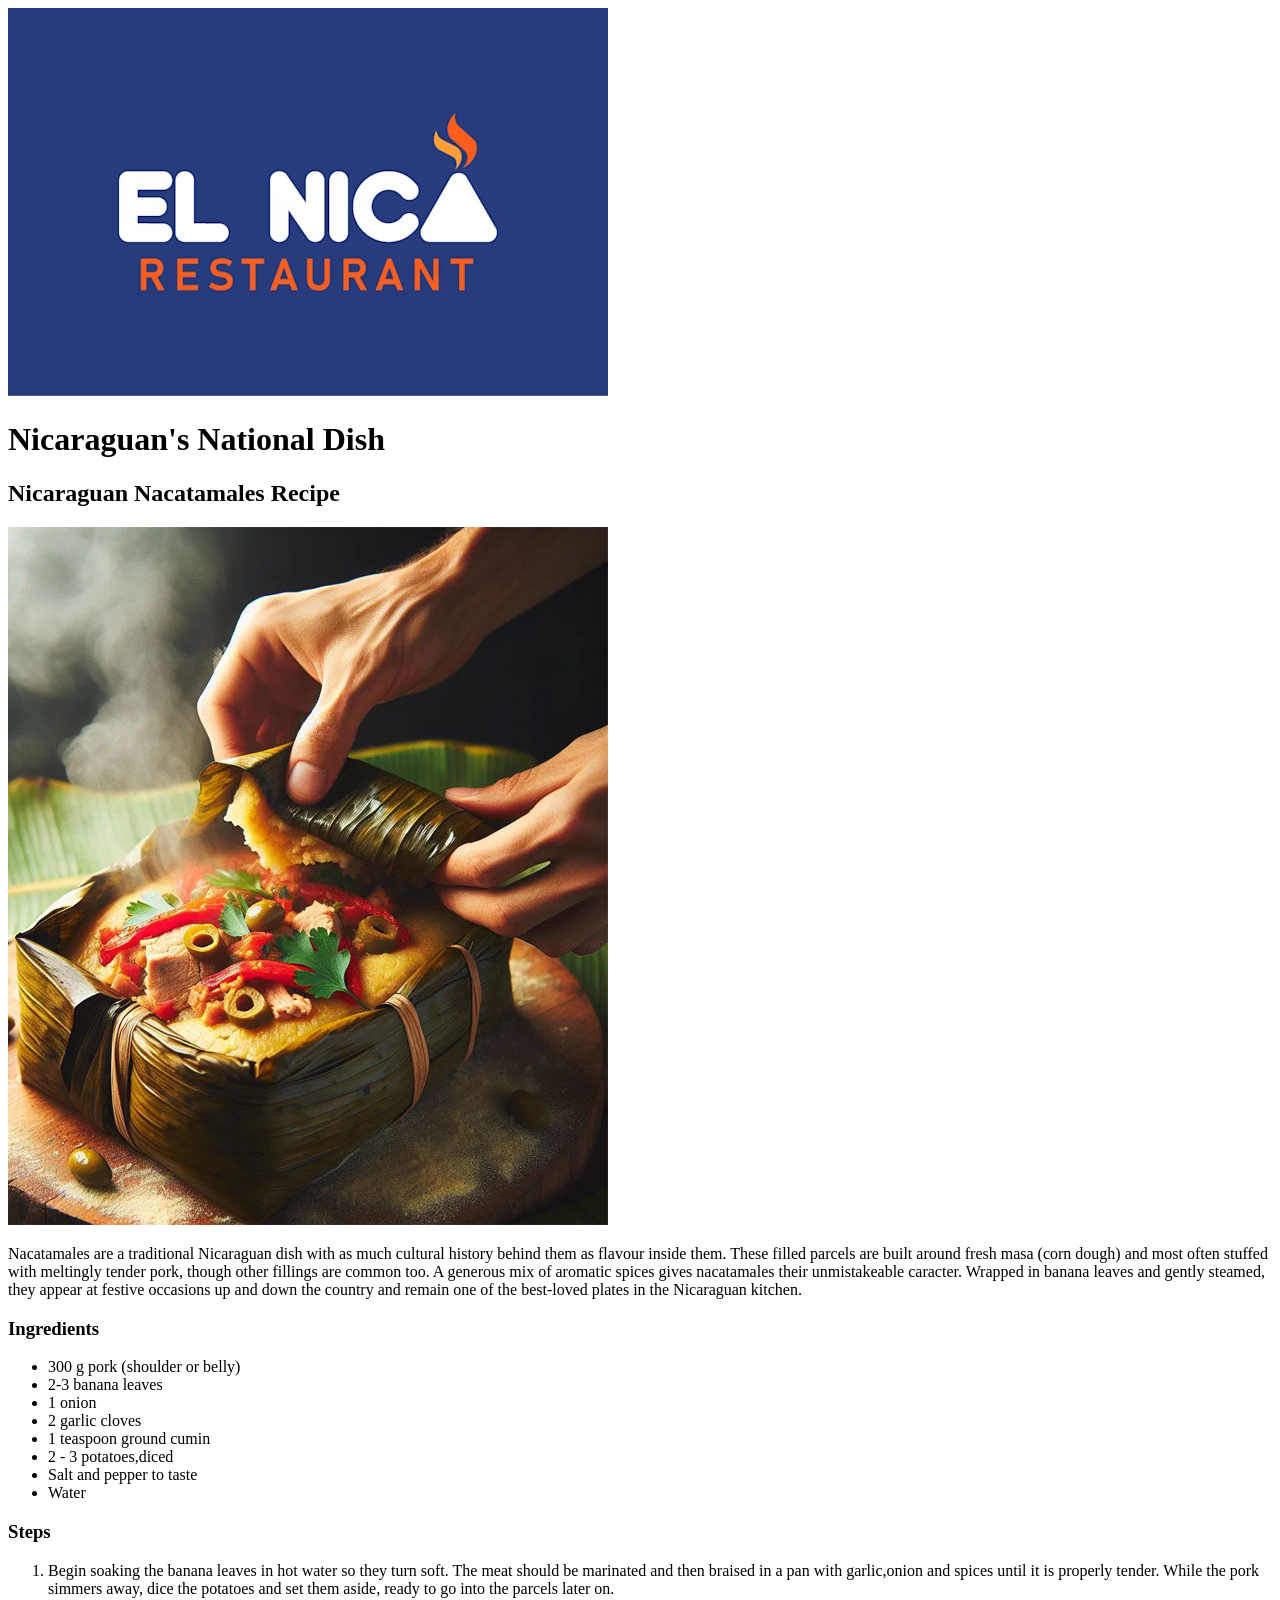
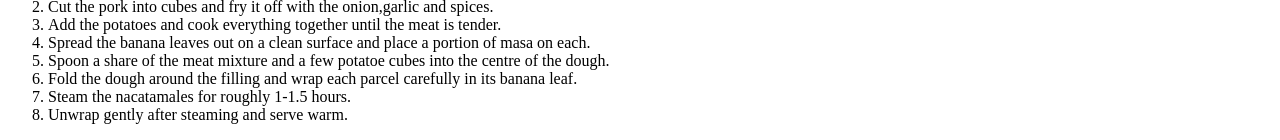
<file: test/gra1750p2IresaMedina2026/index.htmll.html>
<!doctype html>
<html>
<head>
<title>Nicaraguan Nacatamales Recipe | Iresa Medina 2026</title>	
</head>
<body>
<wrapper>
<header>
<img src="el-nica-restaurant-logo.jpg.jpg" />
<h1>Nicaraguan's National Dish</h1>
</header>
<main>
<h2>Nicaraguan Nacatamales Recipe</h2>
<img src="nacatamales-recipe.jpg.jpg" />
<p>Nacatamales are a traditional Nicaraguan dish with as much cultural history behind them as flavour inside them. These filled parcels are built around fresh masa (corn dough) and most often stuffed with meltingly tender pork, though other fillings are common too. A generous mix of aromatic spices gives nacatamales their unmistakeable caracter. Wrapped in banana leaves and gently steamed, they appear at festive occasions up and down the country and remain one of the best-loved plates in the Nicaraguan kitchen.</p>
<section>
<h3>Ingredients</h3>
	<ul>
	<li>300 g pork (shoulder or belly)</li>
	<li>2-3 banana leaves</li>
	<li>1 onion</li>
	<li>2 garlic cloves</li>
	<li>1 teaspoon ground cumin</li>
	<li>2 - 3 potatoes,diced</li>
	<li>Salt and pepper to taste</li>
	<li>Water</li>
	</ul>
</section>
<section>
<h3>Steps</h3>
	<ol>
	<li>Begin soaking the banana leaves in hot water so they turn soft. The meat should be marinated and then braised in a pan with garlic,onion and spices until it is properly tender. While the pork simmers away, dice the potatoes and set them aside, ready to go into the parcels later on.</li>
	<li>Cut the pork into cubes and fry it off with the onion,garlic and spices.</li>
	<li>Add the potatoes and cook everything together until the meat is tender.</li>
	<li>Spread the banana leaves out on a clean surface and place a portion of masa on each.</li>
	<li>Spoon a share of the meat mixture and a few potatoe cubes into the centre of the dough.</li>
	<li>Fold the dough around the filling and wrap each parcel carefully in its banana leaf.</li>
	<li>Steam the nacatamales for roughly 1-1.5 hours.</li>
	<li>Unwrap gently after steaming and serve warm.</li>
	</ol>
	</section>
</main>
<footer></footer>
</wrapper>	
</body>	
</html>
</file>
